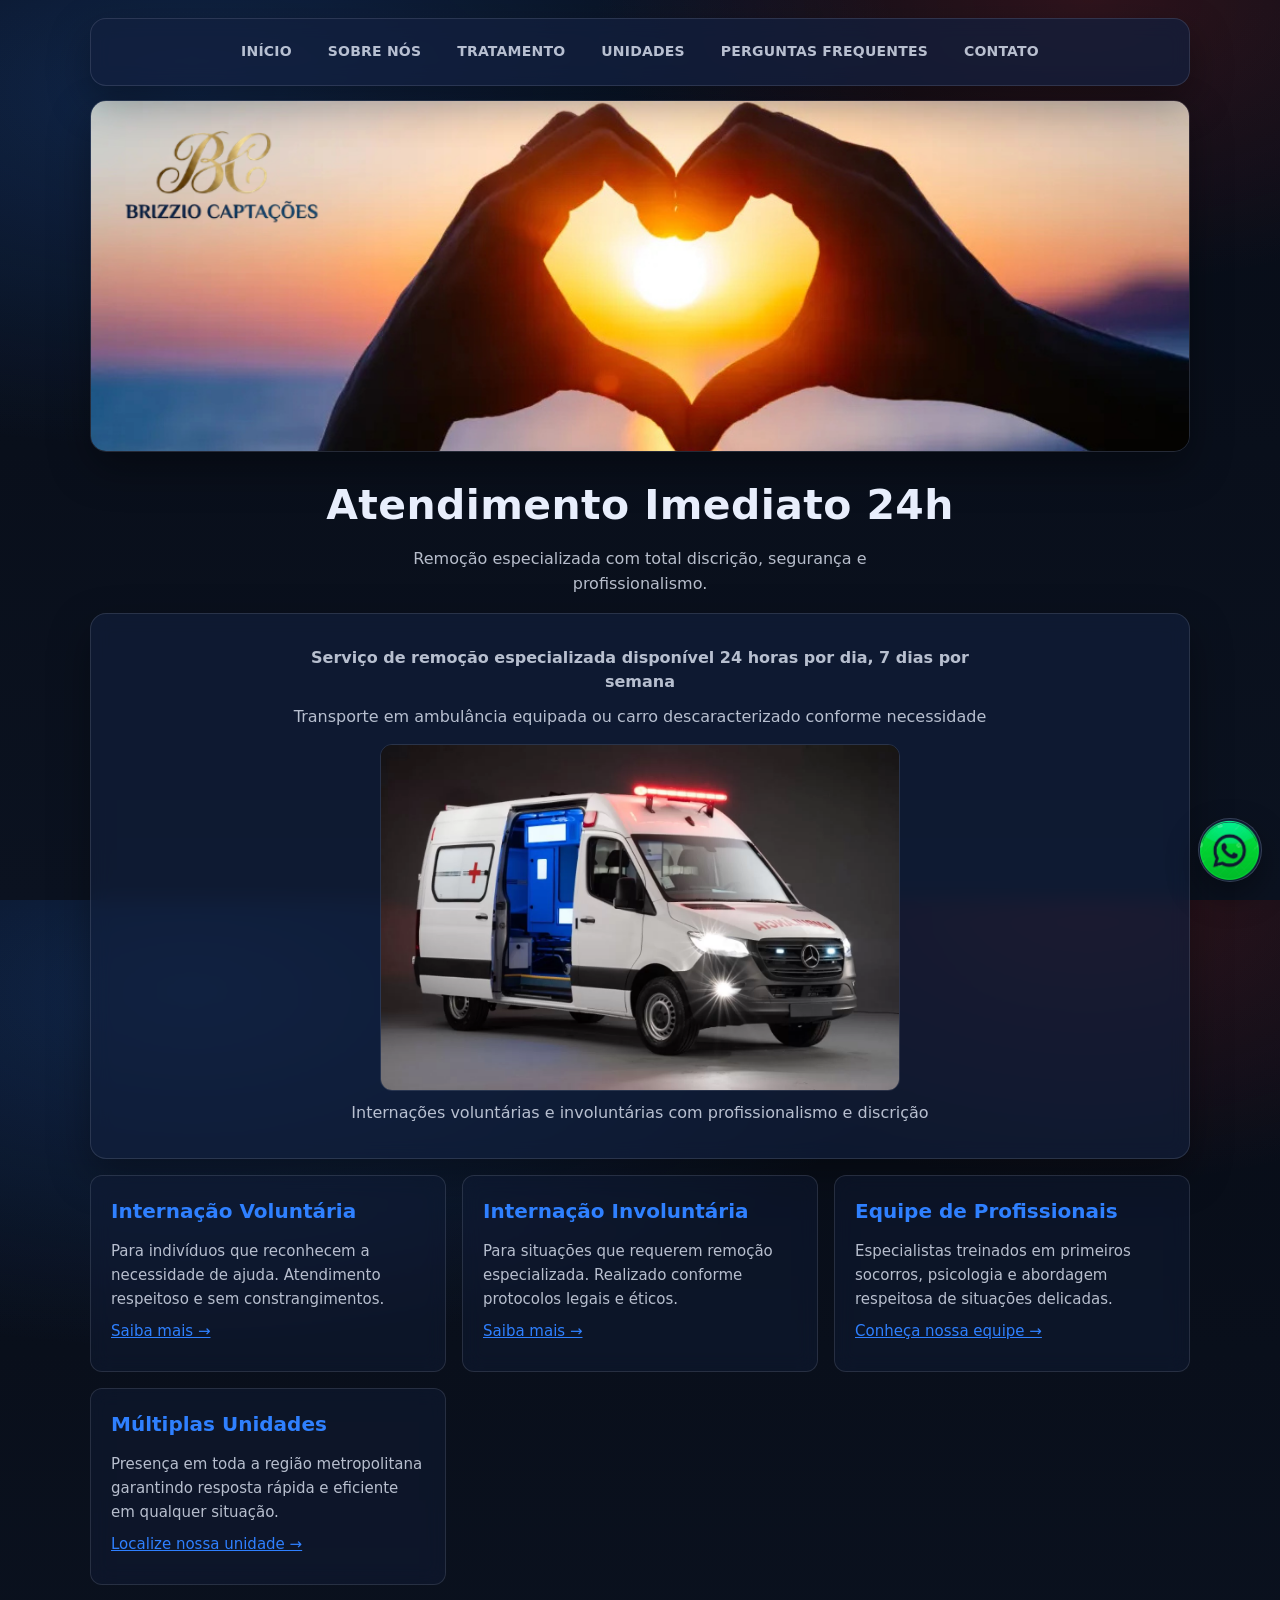
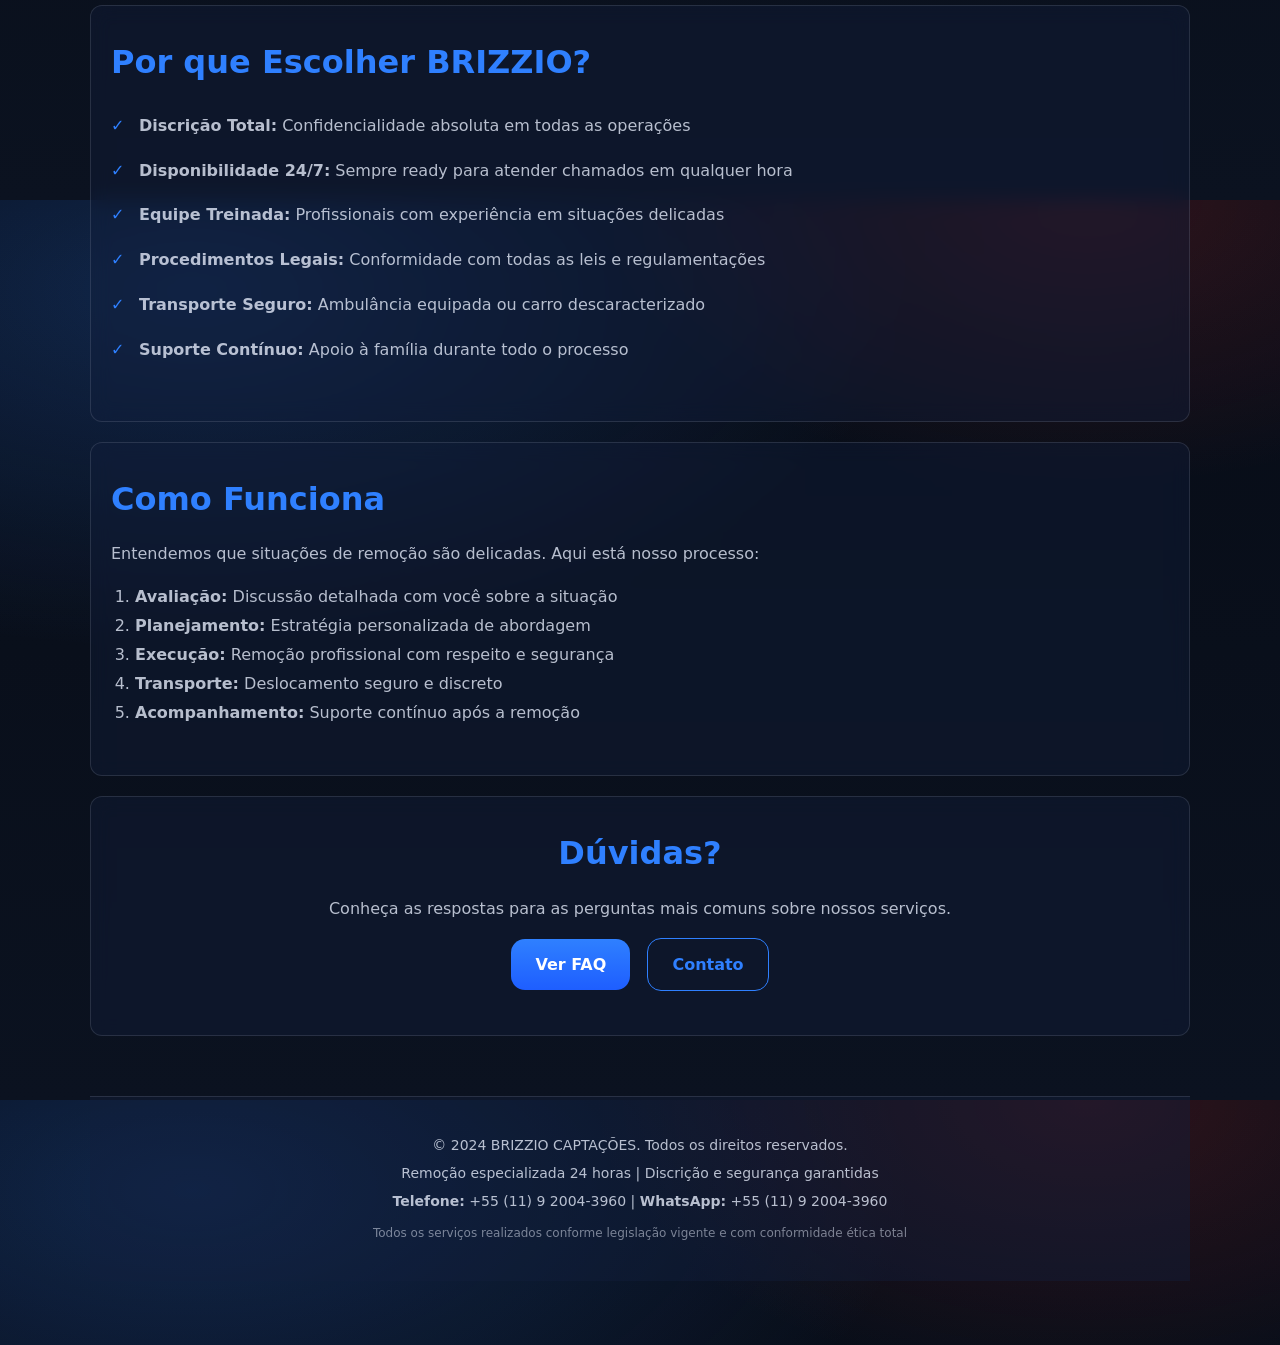
<file: index.html>
<!DOCTYPE html>
<html lang="pt-BR">
<head>
	<meta charset="utf-8" />
	<meta name="viewport" content="width=device-width, initial-scale=1" />
	<meta name="description" content="BRIZZIO CAPTAÇÕES - Serviço de remoção especializada 24 horas com discrição total, segurança e profissionalismo." />
	<meta name="keywords" content="captação, remoção, internação, 24 horas, discrição, segurança, profissionalismo" />
	<title>BRIZZIO CAPTAÇÕES - Remoção Especializada 24h</title>
	<link rel="shortcut icon" type="image/png" href="images/logo-BC.png" />
	<link rel="stylesheet" type="text/css" href="estilo.css" />
</head>

<body>
	<div class="tela">
		<input type="checkbox" id="menu-toggle" class="menu-toggle" />
		<label for="menu-toggle" class="hamburger-btn">
			<span></span>
			<span></span>
			<span></span>
		</label>
		<ul class="menu">
			<li><a href="index.html">INÍCIO</a></li>
			<li><a href="sobre-nos.html">SOBRE NÓS</a></li>
			<li><a href="tratamento.html">TRATAMENTO</a></li>
			<li><a href="unidades.html">UNIDADES</a></li>
			<li><a href="perguntas-frequentes.html">PERGUNTAS FREQUENTES</a></li>
			<li><a href="contato.html">CONTATO</a></li>
		</ul>

		<img class="banner" src="images/banner-BC.png" alt="BRIZZIO CAPTAÇÕES - Remoção especializada 24 horas" />

		<a
			href="http://api.whatsapp.com/send?phone=5511920043960&text=Olá%20BRIZZIO%20CAPTAÇÕES!%20Gostaria%20de%20saber%20mais%20informações%20sobre%20os%20serviços,%20vagas%20e%20unidades.%20Por%20favor."
			aria-label="Falar no WhatsApp"
		>
			<img class="botao-whats" src="images/whatsapp.png" alt="WhatsApp" />
		</a>

		<h1 class="titulo-anuncio">Atendimento Imediato 24h</h1>
		<p class="subtitulo">Remoção especializada com total discrição, segurança e profissionalismo.</p>

		<div class="bloco-principal">
			<p><strong>Serviço de remoção especializada disponível 24 horas por dia, 7 dias por semana</strong></p>
			<p>Transporte em ambulância equipada ou carro descaracterizado conforme necessidade</p>
			<img src="images/kit-ambulancia.webp" alt="Ambulância e equipe de remoção da BRIZZIO" />
			<p>Internações voluntárias e involuntárias com profissionalismo e discrição</p>
		</div>

		<div class="grid cols-2">
			<div class="card">
				<h3>Internação Voluntária</h3>
				<p>Para indivíduos que reconhecem a necessidade de ajuda. Atendimento respeitoso e sem constrangimentos.</p>
				<p><a href="tratamento.html" style="color: var(--primary); text-decoration: underline;">Saiba mais →</a></p>
			</div>
			<div class="card">
				<h3>Internação Involuntária</h3>
				<p>Para situações que requerem remoção especializada. Realizado conforme protocolos legais e éticos.</p>
				<p><a href="tratamento.html" style="color: var(--primary); text-decoration: underline;">Saiba mais →</a></p>
			</div>
			<div class="card">
				<h3>Equipe de Profissionais</h3>
				<p>Especialistas treinados em primeiros socorros, psicologia e abordagem respeitosa de situações delicadas.</p>
				<p><a href="sobre-nos.html" style="color: var(--primary); text-decoration: underline;">Conheça nossa equipe →</a></p>
			</div>
			<div class="card">
				<h3>Múltiplas Unidades</h3>
				<p>Presença em toda a região metropolitana garantindo resposta rápida e eficiente em qualquer situação.</p>
				<p><a href="unidades.html" style="color: var(--primary); text-decoration: underline;">Localize nossa unidade →</a></p>
			</div>
		</div>

		<div class="secao">
			<h2>Por que Escolher BRIZZIO?</h2>
			<ul class="lista-beneficios">
				<li><strong>Discrição Total:</strong> Confidencialidade absoluta em todas as operações</li>
				<li><strong>Disponibilidade 24/7:</strong> Sempre ready para atender chamados em qualquer hora</li>
				<li><strong>Equipe Treinada:</strong> Profissionais com experiência em situações delicadas</li>
				<li><strong>Procedimentos Legais:</strong> Conformidade com todas as leis e regulamentações</li>
				<li><strong>Transporte Seguro:</strong> Ambulância equipada ou carro descaracterizado</li>
				<li><strong>Suporte Contínuo:</strong> Apoio à família durante todo o processo</li>
			</ul>
		</div>

		<div class="secao">
			<h2>Como Funciona</h2>
			<p>Entendemos que situações de remoção são delicadas. Aqui está nosso processo:</p>
			<ol style="color: var(--muted); line-height: 1.8; padding-left: 24px;">
				<li><strong>Avaliação:</strong> Discussão detalhada com você sobre a situação</li>
				<li><strong>Planejamento:</strong> Estratégia personalizada de abordagem</li>
				<li><strong>Execução:</strong> Remoção profissional com respeito e segurança</li>
				<li><strong>Transporte:</strong> Deslocamento seguro e discreto</li>
				<li><strong>Acompanhamento:</strong> Suporte contínuo após a remoção</li>
			</ol>
		</div>

		<div class="secao" style="text-align: center;">
			<h2>Dúvidas?</h2>
			<p>Conheça as respostas para as perguntas mais comuns sobre nossos serviços.</p>
			<p style="margin-top: 16px;">
				<a href="perguntas-frequentes.html" style="display: inline-flex; align-items: center; justify-content: center; gap: 8px; padding: 12px 24px; border-radius: 14px; background: linear-gradient(180deg, #2f80ff, #1e5eff); color: white; font-weight: 700; text-decoration: none; margin-right: 12px;">Ver FAQ</a>
				<a href="contato.html" style="display: inline-flex; align-items: center; justify-content: center; gap: 8px; padding: 12px 24px; border: 1px solid #2f80ff; border-radius: 14px; color: #2f80ff; font-weight: 700; text-decoration: none;">Contato</a>
			</p>
		</div>

		<footer>
			<p>&copy; 2024 BRIZZIO CAPTAÇÕES. Todos os direitos reservados.</p>
			<p>Remoção especializada 24 horas | Discrição e segurança garantidas</p>
			<p><strong>Telefone:</strong> +55 (11) 9 2004-3960 | <strong>WhatsApp:</strong> +55 (11) 9 2004-3960</p>
			<p style="font-size: 12px; color: rgba(232, 238, 252, 0.5); margin-top: 12px;">Todos os serviços realizados conforme legislação vigente e com conformidade ética total</p>
		</footer>
	</div>
	<script src="script.js"></script>
</body>
</html>
</file>
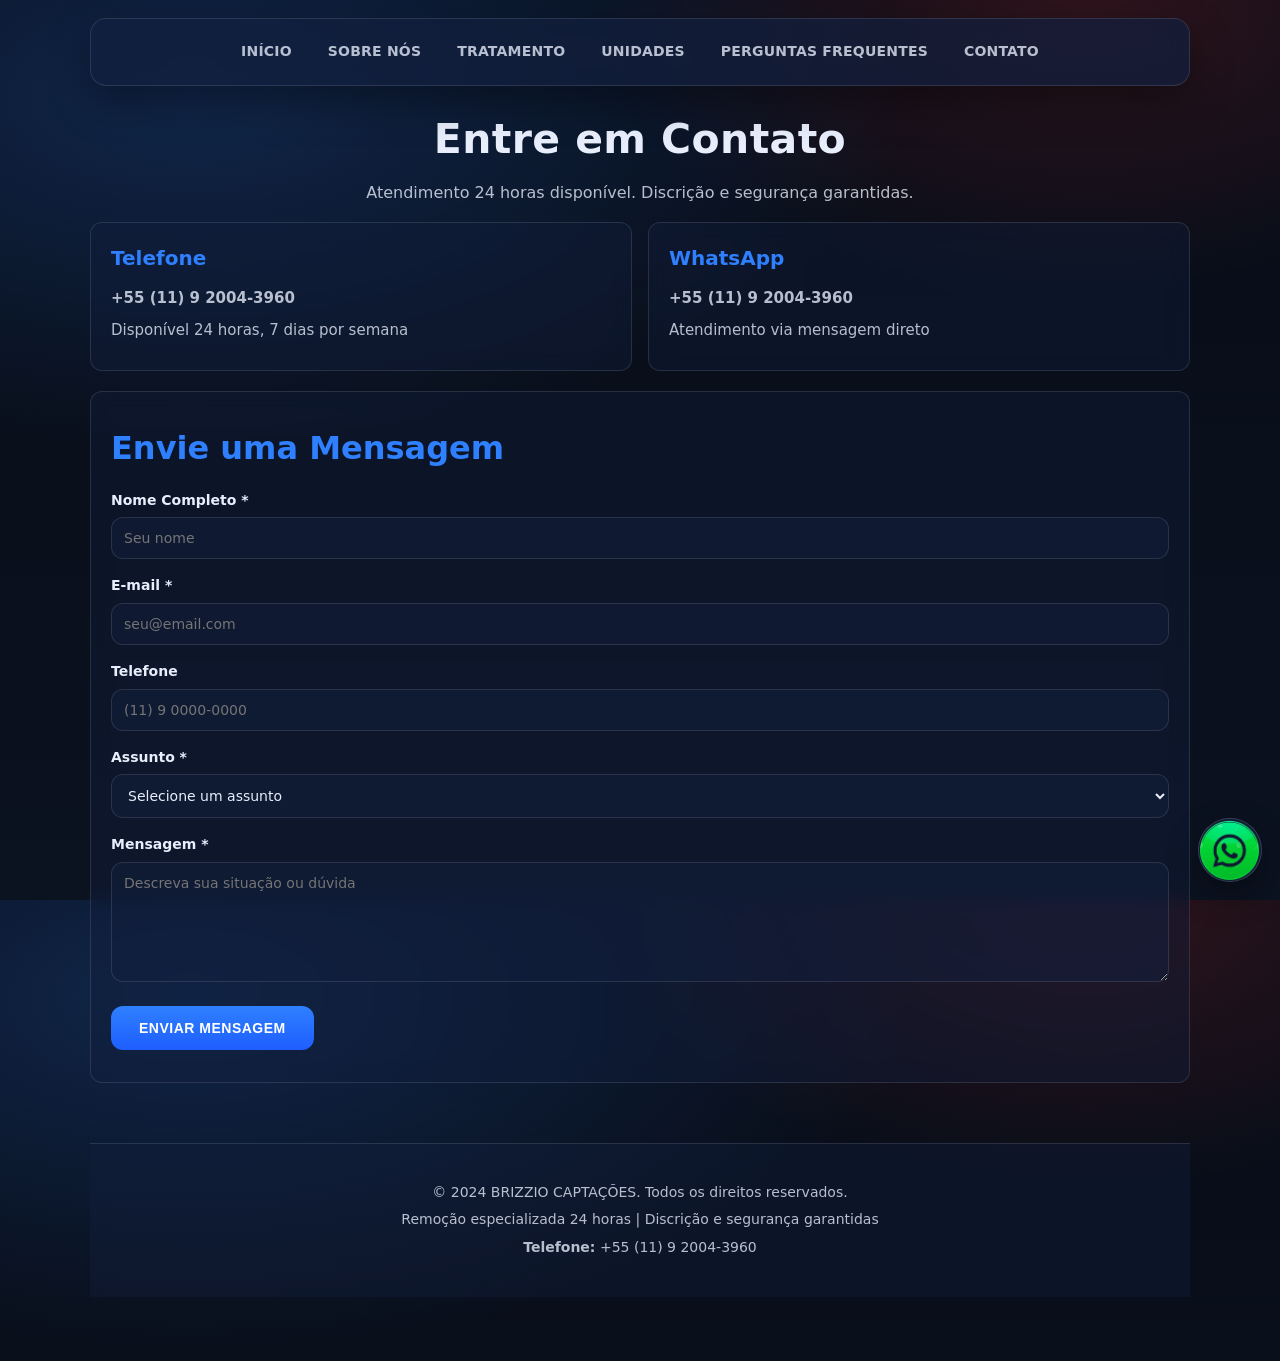
<file: contato.html>
<!DOCTYPE html>
<html lang="pt-BR">
<head>
	<meta charset="utf-8">
	<meta name="viewport" content="width=device-width, initial-scale=1">
	<meta name="description" content="Entre em contato com a BRIZZIO CAPTAÇÕES. Remoção especializada 24 horas com discrição e segurança.">
	<meta name="keywords" content="contato, remoção, captação, discrição, segurança">
	<title>Contato - BRIZZIO CAPTAÇÕES</title>
	<link rel="shortcut icon" type="image/png" href="images/logo-BC.png">	
	<link rel="stylesheet" type="text/css" href="estilo.css">
</head>
<body>
	<div class="tela">
		<input type="checkbox" id="menu-toggle" class="menu-toggle" />
		<label for="menu-toggle" class="hamburger-btn">
			<span></span>
			<span></span>
			<span></span>
		</label>
		<ul class="menu">
			<li><a href="index.html">INÍCIO</a></li>
			<li><a href="sobre-nos.html">SOBRE NÓS</a></li>
			<li><a href="tratamento.html">TRATAMENTO</a></li>
			<li><a href="unidades.html">UNIDADES</a></li>
			<li><a href="perguntas-frequentes.html">PERGUNTAS FREQUENTES</a></li>
			<li><a href="contato.html">CONTATO</a></li>
		</ul>

		<a href="http://api.whatsapp.com/send?phone=5511920043960&text=Olá%20BRIZZIO%20CAPTAÇÕES!%20Gostaria%20de%20saber%20mais%20informações%20sobre%20os%20serviços,%20vagas%20e%20unidades.%20Por%20favor." aria-label="Falar no WhatsApp">
			<img class="botao-whats" src="images/whatsapp.png" alt="WhatsApp">
		</a>

		<h1 class="titulo-anuncio">Entre em Contato</h1>
		<p class="subtitulo">Atendimento 24 horas disponível. Discrição e segurança garantidas.</p>

		<div class="grid cols-2">
			<div class="card">
				<h3>Telefone</h3>
				<p><strong>+55 (11) 9 2004-3960</strong></p>
				<p>Disponível 24 horas, 7 dias por semana</p>
			</div>
			<div class="card">
				<h3>WhatsApp</h3>
				<p><strong>+55 (11) 9 2004-3960</strong></p>
				<p>Atendimento via mensagem direto</p>
			</div>
		</div>

		<div class="secao">
			<h2>Envie uma Mensagem</h2>
			<form method="POST" action="https://formsubmit.co/brizziocaptacoessp@gmail.com">
				<div class="form-group">
					<label for="nome">Nome Completo *</label>
					<input type="text" id="nome" name="nome" required placeholder="Seu nome">
				</div>

				<div class="form-group">
					<label for="email">E-mail *</label>
					<input type="email" id="email" name="email" required placeholder="seu@email.com">
				</div>

				<div class="form-group">
					<label for="telefone">Telefone</label>
					<input type="tel" id="telefone" name="telefone" placeholder="(11) 9 0000-0000">
				</div>

				<div class="form-group">
					<label for="assunto">Assunto *</label>
					<select id="assunto" name="assunto" required>
						<option value="">Selecione um assunto</option>
						<option value="Informações sobre serviços">Informações sobre serviços</option>
						<option value="Internação voluntária">Internação voluntária</option>
						<option value="Internação involuntária">Internação involuntária</option>
						<option value="Parcerias">Parcerias</option>
						<option value="Outro">Outro</option>
					</select>
				</div>

				<div class="form-group">
					<label for="mensagem">Mensagem *</label>
					<textarea id="mensagem" name="mensagem" required placeholder="Descreva sua situação ou dúvida"></textarea>
				</div>

				<button type="submit" class="form-submit">Enviar Mensagem</button>
			</form>
		</div>

		<footer>
			<p>&copy; 2024 BRIZZIO CAPTAÇÕES. Todos os direitos reservados.</p>
			<p>Remoção especializada 24 horas | Discrição e segurança garantidas</p>
			<p><strong>Telefone:</strong> +55 (11) 9 2004-3960</p>
		</footer>
	</div>
	<script src="script.js"></script>
</body>
</html>
</file>
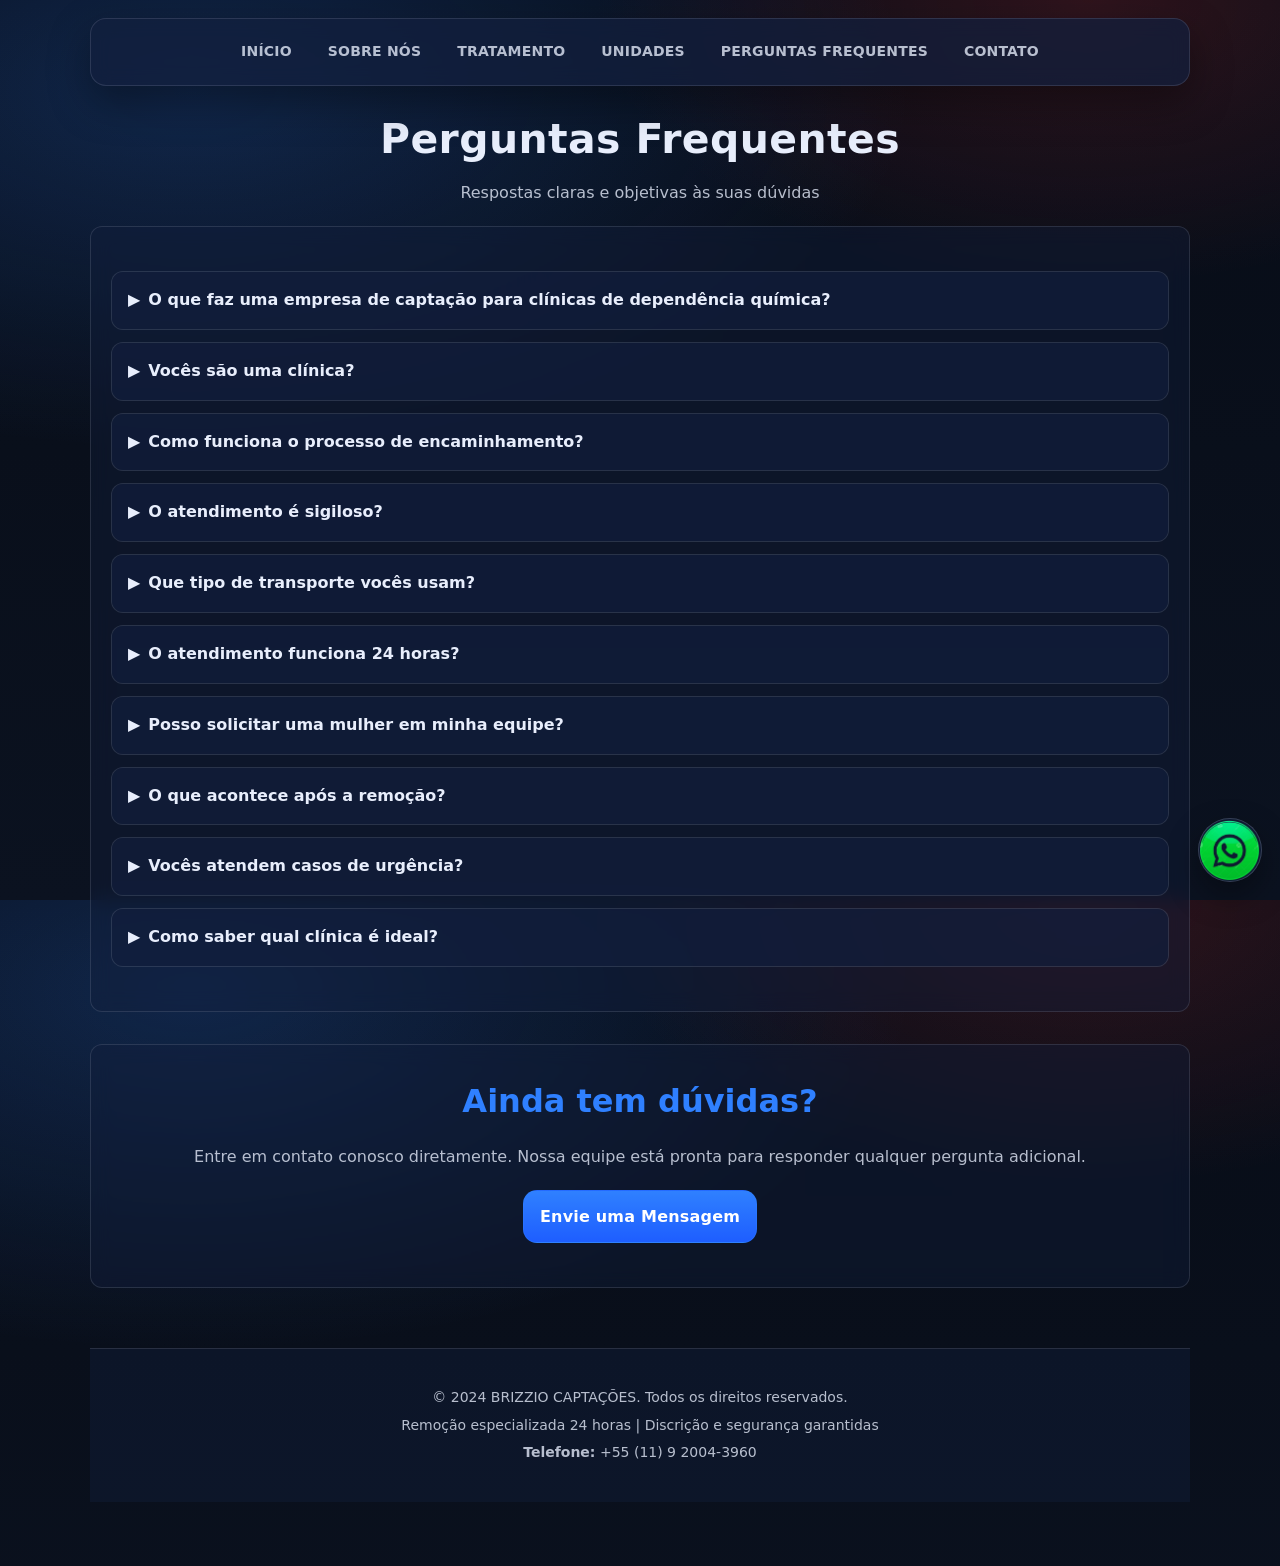
<file: perguntas-frequentes.html>
<!DOCTYPE html>
<html lang="pt-BR">
<head>
	<meta charset="utf-8">
	<meta name="viewport" content="width=device-width, initial-scale=1">
	<meta name="description" content="Perguntas frequentes sobre BRIZZIO CAPTAÇÕES. Tire suas dúvidas sobre nossos serviços de remoção e internação.">
	<meta name="keywords" content="FAQ, perguntas, dúvidas, informações, captação, internação">
	<title>Perguntas Frequentes - BRIZZIO CAPTAÇÕES</title>
	<link rel="shortcut icon" type="image/png" href="images/logo-BC.png">	
	<link rel="stylesheet" type="text/css" href="estilo.css">
</head>
<body>
	<div class="tela">
		<input type="checkbox" id="menu-toggle" class="menu-toggle" />
		<label for="menu-toggle" class="hamburger-btn">
			<span></span>
			<span></span>
			<span></span>
		</label>
		<ul class="menu">
			<li><a href="index.html">INÍCIO</a></li>
			<li><a href="sobre-nos.html">SOBRE NÓS</a></li>
			<li><a href="tratamento.html">TRATAMENTO</a></li>
			<li><a href="unidades.html">UNIDADES</a></li>
			<li><a href="perguntas-frequentes.html">PERGUNTAS FREQUENTES</a></li>
			<li><a href="contato.html">CONTATO</a></li>
		</ul>

		<a href="http://api.whatsapp.com/send?phone=5511920043960&text=Olá%20BRIZZIO%20CAPTAÇÕES!%20Gostaria%20de%20saber%20mais%20informações%20sobre%20os%20serviços,%20vagas%20e%20unidades.%20Por%20favor." aria-label="Falar no WhatsApp">
			<img class="botao-whats" src="images/whatsapp.png" alt="WhatsApp">
		</a>

		<h1 class="titulo-anuncio">Perguntas Frequentes</h1>
		<p class="subtitulo">Respostas claras e objetivas às suas dúvidas</p>

		<div class="secao">
			<details class="faq-item">
				<summary>O que faz uma empresa de captação para clínicas de dependência química?</summary>
				<div class="faq-answer">
					<p>Somos responsáveis por realizar o primeiro atendimento às famílias e pacientes que buscam ajuda para tratamento de dependência 
						química e alcoolismo. Oferecemos orientação, acolhimento e direcionamento para clínicas especializadas, conforme o perfil e a 
						necessidade de cada caso..</p>
				</div>
			</details>

			<details class="faq-item">
				<summary>Vocês são uma clínica?</summary>
				<div class="faq-answer">
					<p>Não. Somos uma empresa especializada em captação e orientação. Trabalhamos em parceria com clínicas credenciadas e 
						devidamente regulamentadas, auxiliando na escolha da melhor opção de tratamento.</p>
				</div>
			</details>

			<details class="faq-item">
				<summary>Como funciona o processo de encaminhamento?</summary>
				<div class="faq-answer">
					<p>Após o primeiro contato, realizamos uma avaliação inicial para entender a situação do paciente. 
						Com base nas informações, indicamos a clínica mais adequada, considerando localização, tipo de tratamento, 
						estrutura e perfil terapêutico.</p>
				</div>
			</details>

			<details class="faq-item">
				<summary>O atendimento é sigiloso?</summary>
				<div class="faq-answer">
					<p>Sim. Todo atendimento é realizado com total sigilo, ética e respeito à privacidade da família e do paciente.</p>
				</div>
			</details>

			<details class="faq-item">
				<summary>Que tipo de transporte vocês usam?</summary>
				<div class="faq-answer">
					<p>Oferecemos duas opções: ambulância equipada com recursos profissionais, ou carro descaracterizado para 
						máxima discrição. A escolha depende da situação e preferência do cliente.</p>
				</div>
			</details>

			<details class="faq-item">
				<summary>O atendimento funciona 24 horas?</summary>
				<div class="faq-answer">
					<p>Nossa equipe planeja cuidadosamente a abordagem inicial. Conversamos com você sobre o contexto, adotamos uma estratégia adequada e os profissionais se apresentam de forma respeitosa. O objetivo é minimizar constrangimentos.</p>
				</div>
			</details>

			<details class="faq-item">
				<summary>Posso solicitar uma mulher em minha equipe?</summary>
				<div class="faq-answer">
					<p>Sim! Entendemos situações de sensibilidade. Podemos incluir profissionais mulheres na equipe conforme solicitado. 
						Recomendamos mencionar isto ao fazer a chamada inicial.</p>
				</div>
			</details>

			<details class="faq-item">
				<summary>O que acontece após a remoção?</summary>
				<div class="faq-answer">
					<p>Após a remoção, acompanhamos o transporte para o local de internação escolhido (clínica, hospital, etc). 
						Fornecemos relatório do procedimento.</p>
				</div>
			</details>

			<details class="faq-item">
				<summary>Vocês atendem casos de urgência?</summary>
				<div class="faq-answer">
					<p>Sim. Em situações críticas, oferecemos suporte imediato para orientação e encaminhamento rápido, 
						priorizando a segurança do paciente.</p>
					</div>
			</details>

			<details class="faq-item">
				<summary>Como saber qual clínica é ideal?</summary>
				<div class="faq-answer">
					<p>Cada caso é único. Avaliamos fatores como tempo de uso, tipo de substância, histórico clínico, 
						necessidade de internação voluntária ou involuntária e condições financeiras da família.</p>
					</div>
			
			<details class="faq-item">
				<summary>A internação pode ser involuntária?</summary>
				<div class="faq-answer">
					<p>Sim, conforme previsto na legislação brasileira, a internação involuntária pode ocorrer quando há risco à vida ou à 
						integridade do paciente ou de terceiros, sempre com respaldo médico e legal.</p>
					</div>
			</details>

			<details class="faq-item">
				<summary>Quais tipos de tratamento as clínicas oferecem?</summary>
				<div class="faq-answer">
					<p>As clínicas parceiras podem oferecer: Internação voluntária e involuntária, Tratamento para dependência química, 
						Tratamento para alcoolismo, Acompanhamento psicológico, Terapias individuais e em grupo, Apoio à família</p>
					</div>
			</details>

			<details class="faq-item">
				<summary>Como entrar em contato?</summary>
				<div class="faq-answer">
					<p>Você pode entrar em contato por telefone, WhatsApp ou pelo formulário disponível no site. 
						Nossa equipe está pronta para acolher você com respeito, empatia e profissionalismo.</p>
					</div>					
			</details>

			<details class="faq-item">
				<summary>Como faço para entrar em contato em caso de emergência?</summary>
				<div class="faq-answer">
					<p>Ligue diretamente para nosso número: <strong>+55 (11) 9 2004-3960</strong>. Disponível 24 horas, 7 dias por semana. 
						Responderemos ao seu chamado o mais rapidamente possível.</p>
				</div>
			</details>

			<details class="faq-item">
				<summary>Quais são as qualificações da equipe?</summary>
				<div class="faq-answer">
					<p>Nossa equipe é composta por profissionais experientes, treinados em primeiros socorros, técnicas de abordagem, 
					psicologia básica, segurança pessoal e protocolos de saúde. Todos passam por seleção rigorosa e treinamento contínuo.</p>
				</div>
			</details>
		</div>

		<div class="secao" style="margin-top: 32px; text-align: center;">
			<h2>Ainda tem dúvidas?</h2>
			<p>Entre em contato conosco diretamente. Nossa equipe está pronta para responder qualquer pergunta adicional.</p>
			<p style="margin-top: 20px;">
				<a href="contato.html" class="botao">Envie uma Mensagem</a>
			</p>
		</div>

		<footer>
			<p>&copy; 2024 BRIZZIO CAPTAÇÕES. Todos os direitos reservados.</p>
			<p>Remoção especializada 24 horas | Discrição e segurança garantidas</p>
			<p><strong>Telefone:</strong> +55 (11) 9 2004-3960</p>
		</footer>
	</div>
	<script src="script.js"></script>
</body>
</html>
</file>
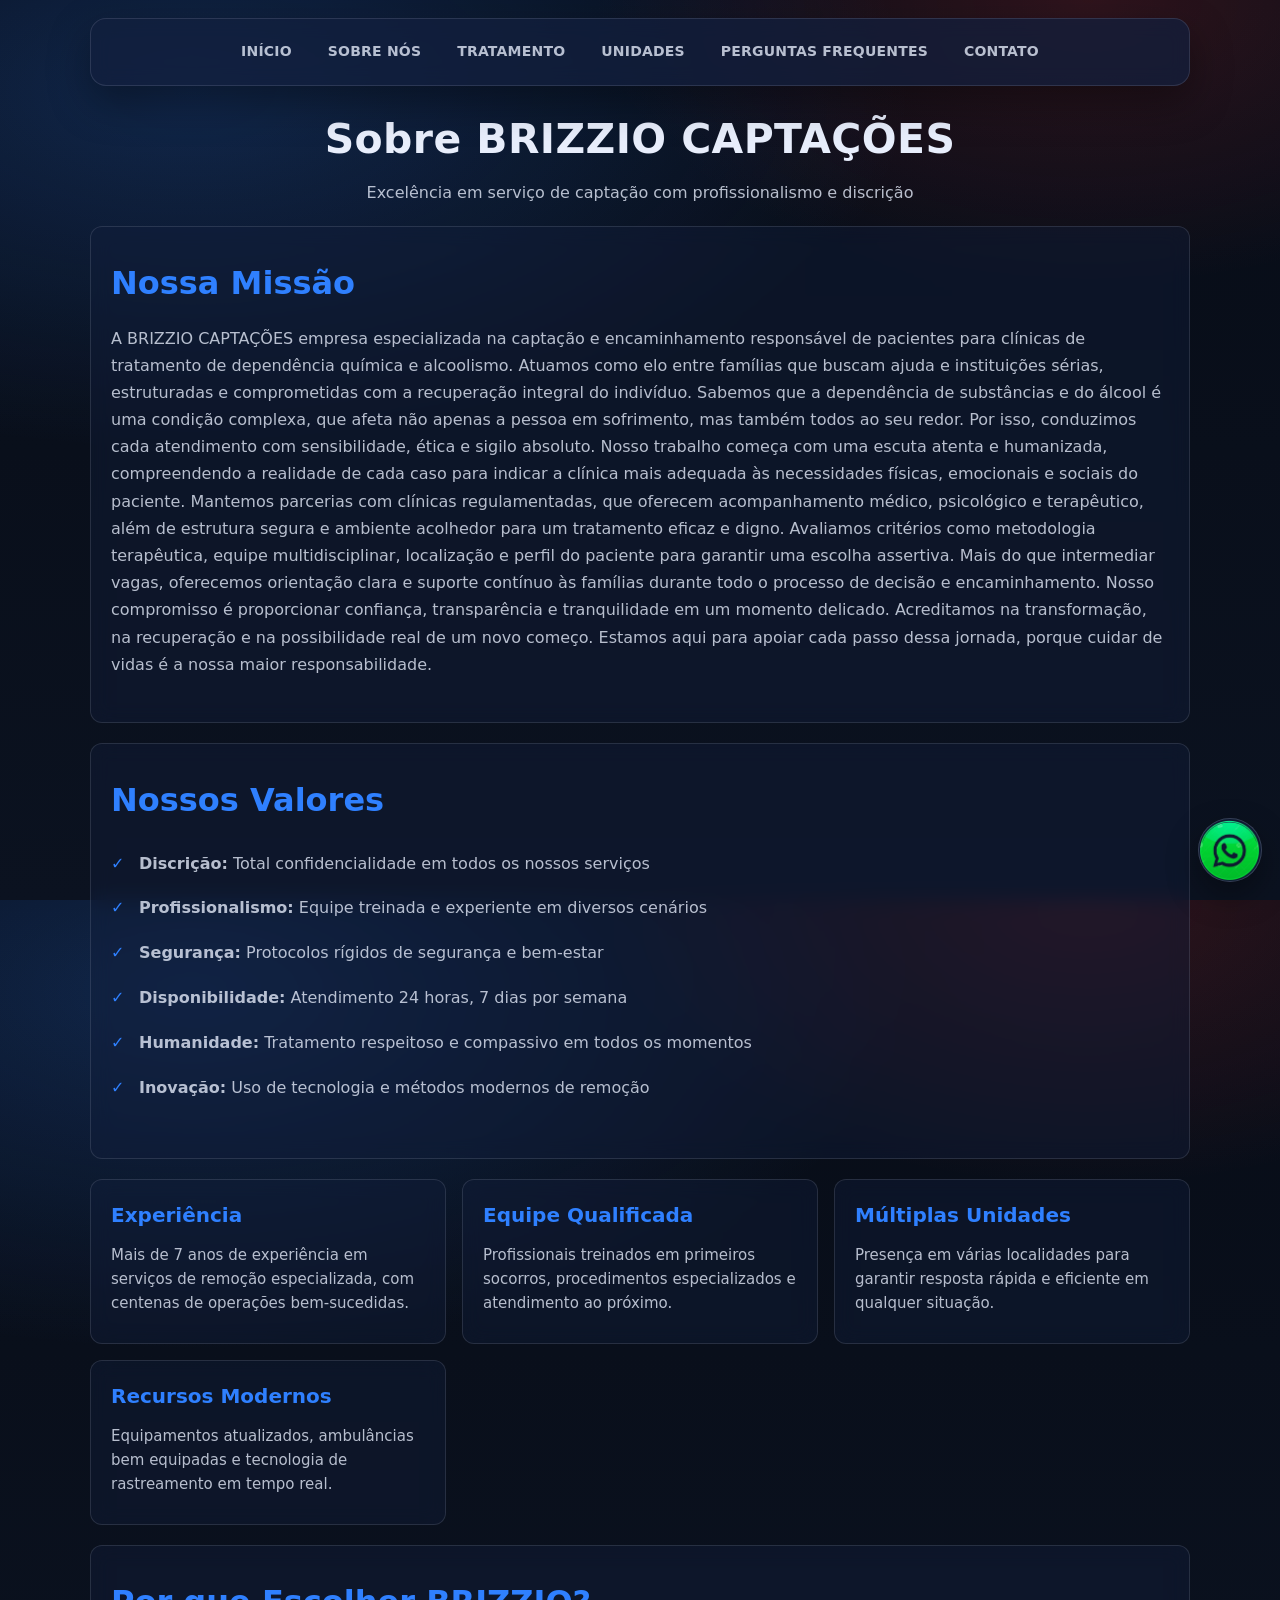
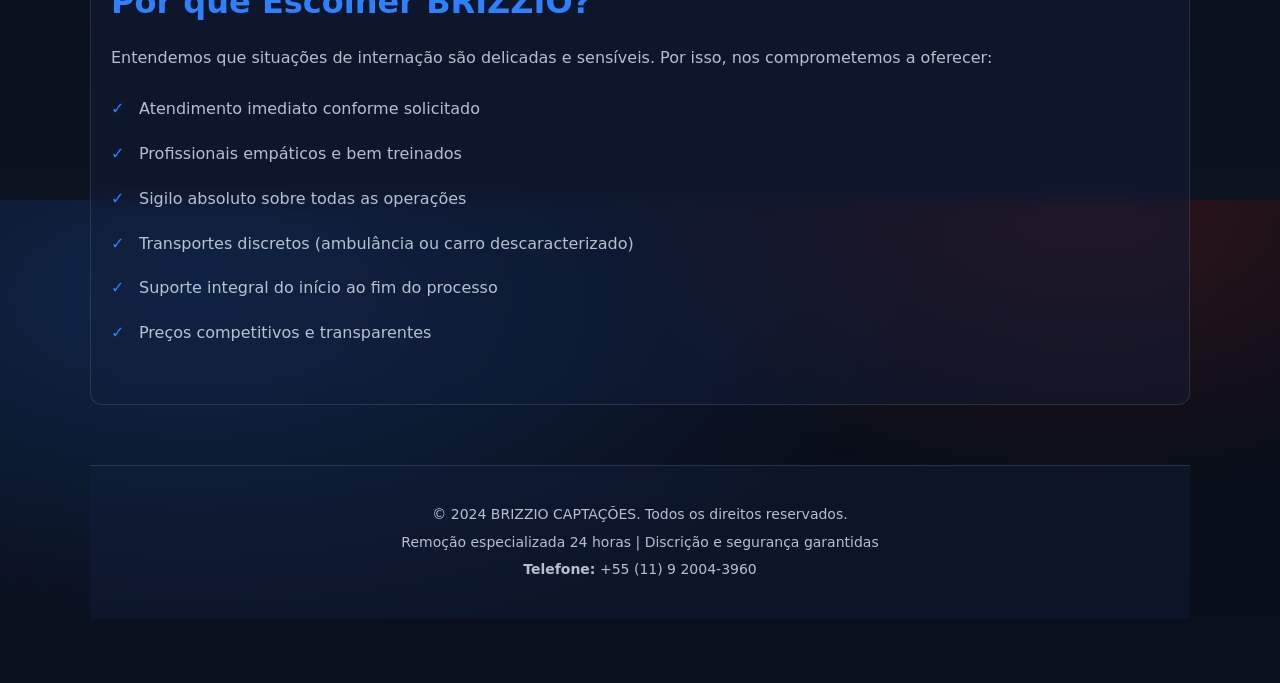
<file: sobre-nos.html>
<!DOCTYPE html>
<html lang="pt-BR">
<head>
	<meta charset="utf-8">
	<meta name="viewport" content="width=device-width, initial-scale=1">
	<meta name="description" content="Conheça a BRIZZIO CAPTAÇÕES. Especialista em remoção humana com discrição, segurança e profissionalismo desde 2010.">
	<meta name="keywords" content="sobre, BRIZZIO, captações, profissionalismo, discrição, experiência">
	<title>Sobre Nós - BRIZZIO CAPTAÇÕES</title>
	<link rel="shortcut icon" type="image/png" href="images/logo-BC.png">  
	<link rel="stylesheet" type="text/css" href="estilo.css">
</head>
<body>
	<div class="tela">
		<input type="checkbox" id="menu-toggle" class="menu-toggle" />
		<label for="menu-toggle" class="hamburger-btn">
			<span></span>
			<span></span>
			<span></span>
		</label>
		<ul class="menu">
			<li><a href="index.html">INÍCIO</a></li>
			<li><a href="sobre-nos.html">SOBRE NÓS</a></li>
			<li><a href="tratamento.html">TRATAMENTO</a></li>
			<li><a href="unidades.html">UNIDADES</a></li>
			<li><a href="perguntas-frequentes.html">PERGUNTAS FREQUENTES</a></li>
			<li><a href="contato.html">CONTATO</a></li>
		</ul>

		<a href="http://api.whatsapp.com/send?phone=5511920043960&text=Olá%20BRIZZIO%20CAPTAÇÕES!%20Gostaria%20de%20saber%20mais%20informações%20sobre%20os%20serviços,%20vagas%20e%20unidades.%20Por%20favor." aria-label="Falar no WhatsApp">
			<img class="botao-whats" src="images/whatsapp.png" alt="WhatsApp">
		</a>

		<h1 class="titulo-anuncio">Sobre BRIZZIO CAPTAÇÕES</h1>
		<p class="subtitulo">Excelência em serviço de captação com profissionalismo e discrição</p>

		<div class="secao">
			<h2>Nossa Missão</h2>
			<p>A BRIZZIO CAPTAÇÕES empresa especializada na captação e encaminhamento responsável de pacientes para clínicas de
                 tratamento de dependência química e alcoolismo. Atuamos como elo entre famílias que buscam ajuda e instituições sérias, 
                 estruturadas e comprometidas com a recuperação integral do indivíduo.
                 Sabemos que a dependência de substâncias e do álcool é uma condição complexa, que afeta não apenas a pessoa em sofrimento, 
                 mas também todos ao seu redor. Por isso, conduzimos cada atendimento com sensibilidade, ética e sigilo absoluto.
                 Nosso trabalho começa com uma escuta atenta e humanizada, compreendendo a realidade de cada caso para indicar a 
                 clínica mais adequada às necessidades físicas, emocionais e sociais do paciente.
                 Mantemos parcerias com clínicas regulamentadas, que oferecem acompanhamento médico, psicológico e terapêutico,
                 além de estrutura segura e ambiente acolhedor para um tratamento eficaz e digno. Avaliamos critérios como metodologia
                 terapêutica, equipe multidisciplinar, localização e perfil do paciente para garantir uma escolha assertiva.
                 Mais do que intermediar vagas, oferecemos orientação clara e suporte contínuo às famílias durante todo o processo de 
                 decisão e encaminhamento. Nosso compromisso é proporcionar confiança, transparência e tranquilidade em um momento delicado.
                 Acreditamos na transformação, na recuperação e na possibilidade real de um novo começo. 
                 Estamos aqui para apoiar cada passo dessa jornada, porque cuidar de vidas é a nossa maior responsabilidade.</p>
		</div>

		<div class="secao">
			<h2>Nossos Valores</h2>
			<ul class="lista-beneficios">
				<li><strong>Discrição:</strong> Total confidencialidade em todos os nossos serviços</li>
				<li><strong>Profissionalismo:</strong> Equipe treinada e experiente em diversos cenários</li>
				<li><strong>Segurança:</strong> Protocolos rígidos de segurança e bem-estar</li>
				<li><strong>Disponibilidade:</strong> Atendimento 24 horas, 7 dias por semana</li>
				<li><strong>Humanidade:</strong> Tratamento respeitoso e compassivo em todos os momentos</li>
				<li><strong>Inovação:</strong> Uso de tecnologia e métodos modernos de remoção</li>
			</ul>
		</div>

		<div class="grid cols-2">
			<div class="card">
				<h3>Experiência</h3>
				<p>Mais de 7 anos de experiência em serviços de remoção especializada, com centenas de operações bem-sucedidas.</p>
			</div>
			<div class="card">
				<h3>Equipe Qualificada</h3>
				<p>Profissionais treinados em primeiros socorros, procedimentos especializados e atendimento ao próximo.</p>
			</div>
			<div class="card">
				<h3>Múltiplas Unidades</h3>
				<p>Presença em várias localidades para garantir resposta rápida e eficiente em qualquer situação.</p>
			</div>
			<div class="card">
				<h3>Recursos Modernos</h3>
				<p>Equipamentos atualizados, ambulâncias bem equipadas e tecnologia de rastreamento em tempo real.</p>
			</div>
		</div>

		<div class="secao">
			<h2>Por que Escolher BRIZZIO?</h2>
			<p>Entendemos que situações de internação são delicadas e sensíveis. Por isso, nos comprometemos a oferecer:</p>
			<ul class="lista-beneficios">
				<li>Atendimento imediato conforme solicitado</li>
				<li>Profissionais empáticos e bem treinados</li>
				<li>Sigilo absoluto sobre todas as operações</li>
				<li>Transportes discretos (ambulância ou carro descaracterizado)</li>
				<li>Suporte integral do início ao fim do processo</li>
				<li>Preços competitivos e transparentes</li>
			</ul>
		</div>

		<footer>
			<p>&copy; 2024 BRIZZIO CAPTAÇÕES. Todos os direitos reservados.</p>
			<p>Remoção especializada 24 horas | Discrição e segurança garantidas</p>
			<p><strong>Telefone:</strong> +55 (11) 9 2004-3960</p>
		</footer>
	</div>
	<script src="script.js"></script>
</body>
</html>
</file>
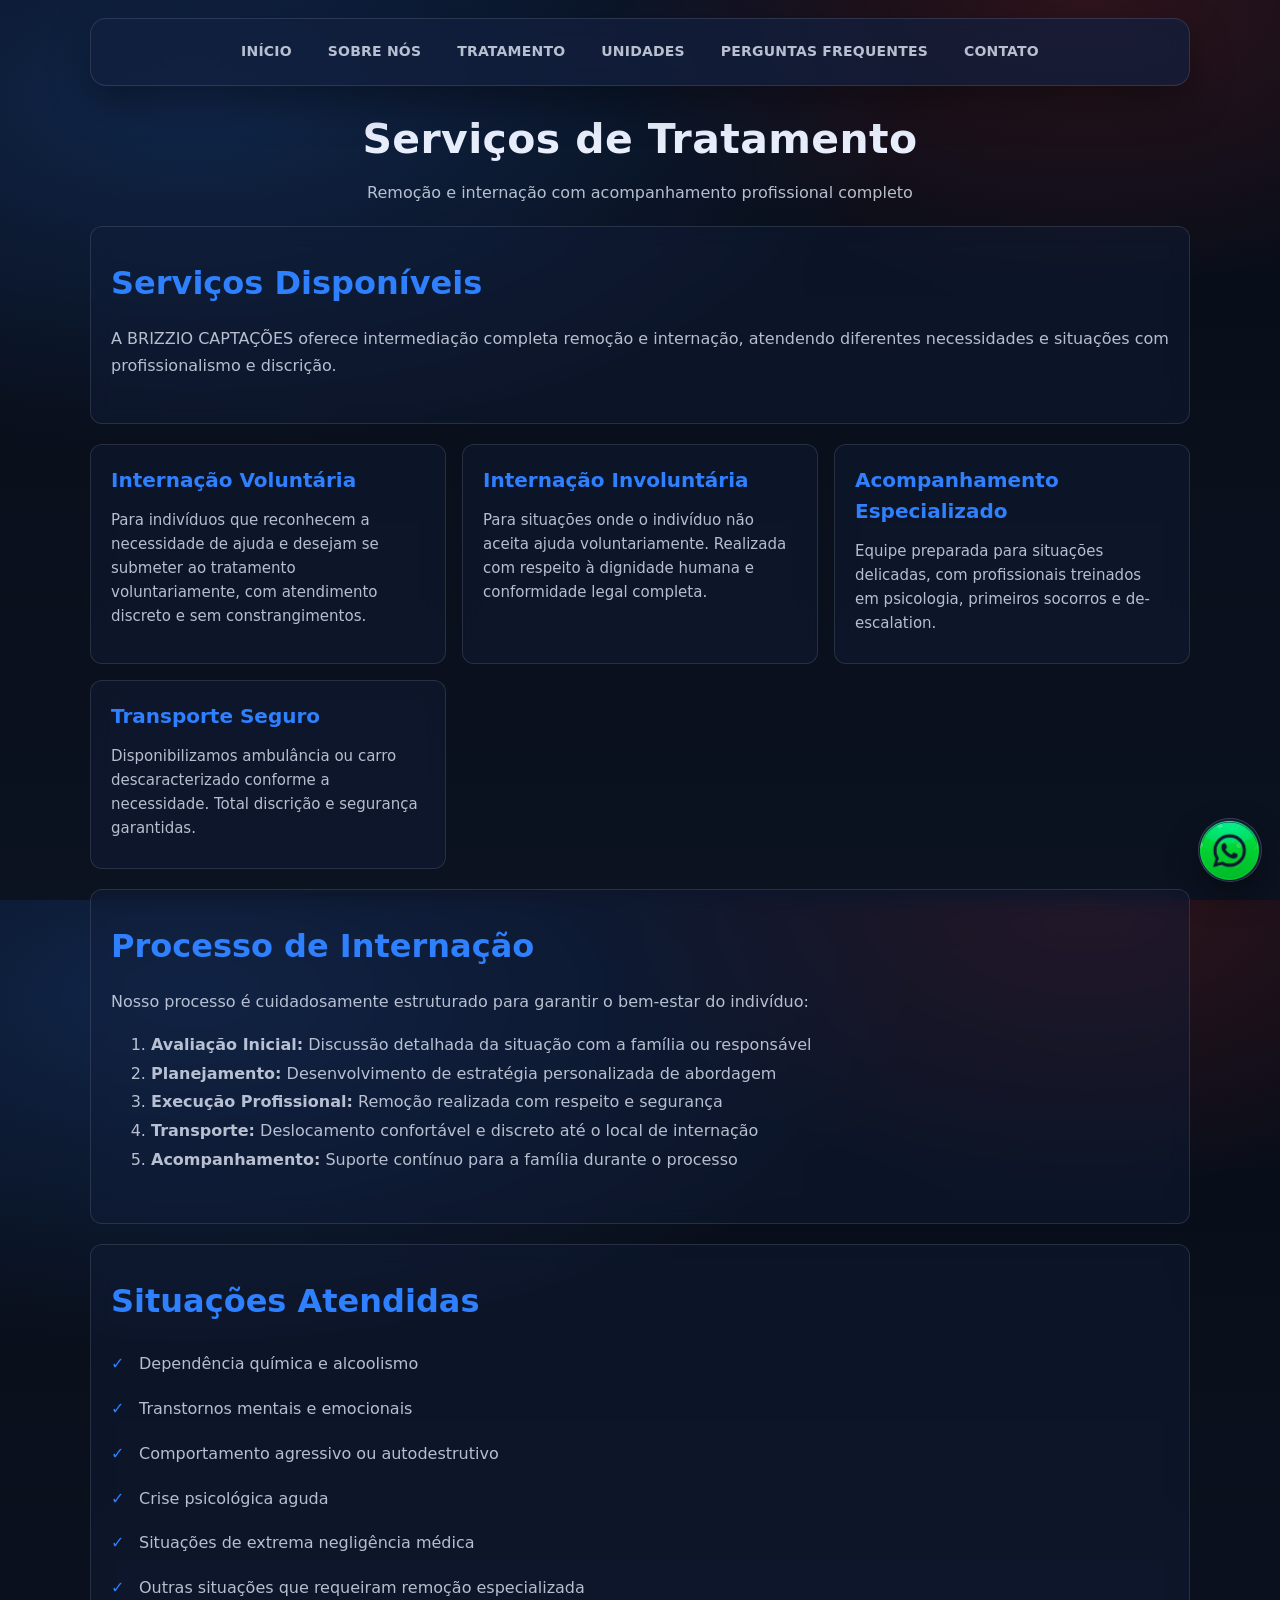
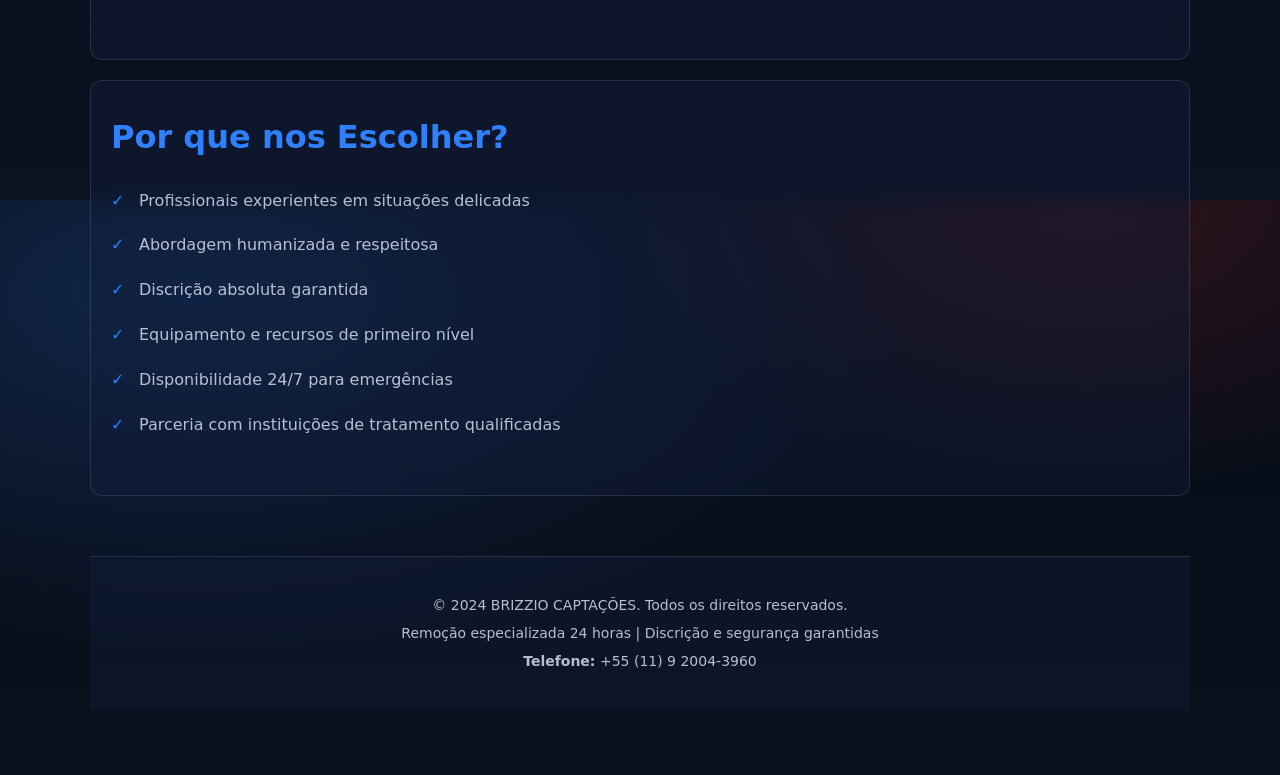
<file: tratamento.html>
<!DOCTYPE html>
<html lang="pt-BR">
<head>
	<meta charset="utf-8">
	<meta name="viewport" content="width=device-width, initial-scale=1">
	<meta name="description" content="Conheça os serviços de tratamento da BRIZZIO CAPTAÇÕES. Internações voluntárias e involuntárias com profissionalismo.">
	<meta name="keywords" content="tratamento, internação, captação, saúde mental, reabilitação">
	<title>Tratamento - BRIZZIO CAPTAÇÕES</title>
	<link rel="shortcut icon" type="image/png" href="images/logo-BC.png">	
	<link rel="stylesheet" type="text/css" href="estilo.css">
</head>
<body>
	<div class="tela">
		<input type="checkbox" id="menu-toggle" class="menu-toggle" />
		<label for="menu-toggle" class="hamburger-btn">
			<span></span>
			<span></span>
			<span></span>
		</label>
		<ul class="menu">
			<li><a href="index.html">INÍCIO</a></li>
			<li><a href="sobre-nos.html">SOBRE NÓS</a></li>
			<li><a href="tratamento.html">TRATAMENTO</a></li>
			<li><a href="unidades.html">UNIDADES</a></li>
			<li><a href="perguntas-frequentes.html">PERGUNTAS FREQUENTES</a></li>
			<li><a href="contato.html">CONTATO</a></li>
		</ul>

		<a href="http://api.whatsapp.com/send?phone=5511920043960&text=Olá%20BRIZZIO%20CAPTAÇÕES!%20Gostaria%20de%20saber%20mais%20informações%20sobre%20os%20serviços,%20vagas%20e%20unidades.%20Por%20favor." aria-label="Falar no WhatsApp">
			<img class="botao-whats" src="images/whatsapp.png" alt="WhatsApp">
		</a>

		<h1 class="titulo-anuncio">Serviços de Tratamento</h1>
		<p class="subtitulo">Remoção e internação com acompanhamento profissional completo</p>

		<div class="secao">
			<h2>Serviços Disponíveis</h2>
			<p>A BRIZZIO CAPTAÇÕES oferece intermediação completa  remoção e internação, atendendo diferentes necessidades e situações com profissionalismo e discrição.</p>
		</div>

		<div class="grid cols-2">
			<div class="card">
				<h3>Internação Voluntária</h3>
				<p>Para indivíduos que reconhecem a necessidade de ajuda e desejam se submeter ao tratamento voluntariamente, com atendimento discreto e sem constrangimentos.</p>
			</div>
			<div class="card">
				<h3>Internação Involuntária</h3>
				<p>Para situações onde o indivíduo não aceita ajuda voluntariamente. Realizada com respeito à dignidade humana e conformidade legal completa.</p>
			</div>
			<div class="card">
				<h3>Acompanhamento Especializado</h3>
				<p>Equipe preparada para situações delicadas, com profissionais treinados em psicologia, primeiros socorros e de-escalation.</p>
			</div>
			<div class="card">
				<h3>Transporte Seguro</h3>
				<p>Disponibilizamos ambulância ou carro descaracterizado conforme a necessidade. Total discrição e segurança garantidas.</p>
			</div>
		</div>

		<div class="secao">
			<h2>Processo de Internação</h2>
			<p>Nosso processo é cuidadosamente estruturado para garantir o bem-estar do indivíduo:</p>
			<ol style="color: var(--muted); line-height: 1.8;">
				<li><strong>Avaliação Inicial:</strong> Discussão detalhada da situação com a família ou responsável</li>
				<li><strong>Planejamento:</strong> Desenvolvimento de estratégia personalizada de abordagem</li>
				<li><strong>Execução Profissional:</strong> Remoção realizada com respeito e segurança</li>
				<li><strong>Transporte:</strong> Deslocamento confortável e discreto até o local de internação</li>
				<li><strong>Acompanhamento:</strong> Suporte contínuo para a família durante o processo</li>
			</ol>
		</div>

		<div class="secao">
			<h2>Situações Atendidas</h2>
			<ul class="lista-beneficios">
				<li>Dependência química e alcoolismo</li>
				<li>Transtornos mentais e emocionais</li>
				<li>Comportamento agressivo ou autodestrutivo</li>
				<li>Crise psicológica aguda</li>
				<li>Situações de extrema negligência médica</li>
				<li>Outras situações que requeiram remoção especializada</li>
			</ul>
		</div>

		<div class="secao">
			<h2>Por que nos Escolher?</h2>
			<ul class="lista-beneficios">
				<li>Profissionais experientes em situações delicadas</li>
				<li>Abordagem humanizada e respeitosa</li>
				<li>Discrição absoluta garantida</li>
				<li>Equipamento e recursos de primeiro nível</li>
				<li>Disponibilidade 24/7 para emergências</li>
				<li>Parceria com instituições de tratamento qualificadas</li>
			</ul>
		</div>

		<footer>
			<p>&copy; 2024 BRIZZIO CAPTAÇÕES. Todos os direitos reservados.</p>
			<p>Remoção especializada 24 horas | Discrição e segurança garantidas</p>
			<p><strong>Telefone:</strong> +55 (11) 9 2004-3960</p>
		</footer>
	</div>
	<script src="script.js"></script>
</body>
</html>
</file>
<file: estilo.css>
/* =========================
   BRIZZIO CAPTAÇÕES - UI Base
   ========================= */

/* Reset / base */
*,
*::before,
*::after {
	box-sizing: border-box;
}

:root {
	--bg: #0b1220;
	--surface: #0f1a33;
	--surface-2: #121f3d;
	--text: #e8eefc;
	--muted: rgba(232, 238, 252, 0.78);
	--border: rgba(232, 238, 252, 0.12);

	--primary: #2f80ff;
	--primary-2: #1e5eff;

	--danger: #ff3b3b;
	--shadow: 0 16px 40px rgba(0, 0, 0, 0.35);

	--radius: 16px;
	--radius-sm: 12px;

	--container: 1100px;
}

html,
body {
	height: 100%;
}

body {
	margin: 0;
	color: var(--text);
	font-family: system-ui, -apple-system, "Segoe UI", Roboto, Arial, sans-serif;
	line-height: 1.55;
	background: radial-gradient(1200px 600px at 15% 10%, rgba(47, 128, 255, 0.22), transparent 60%),
		radial-gradient(900px 520px at 85% 0%, rgba(255, 59, 59, 0.16), transparent 55%),
		linear-gradient(180deg, #070c16, var(--bg));
}

/* Links */
a {
	color: inherit;
	text-decoration: none;
}

a:focus-visible,
button:focus-visible {
	outline: 3px solid rgba(47, 128, 255, 0.7);
	outline-offset: 3px;
	border-radius: 10px;
}

/* Layout helpers */
.tela {
	width: min(var(--container), calc(100% - 40px));
	margin: 0 auto;
	padding: 18px 0 64px;
}

@media (max-width: 640px) {
	.tela {
		width: calc(100% - 24px);
		padding: 12px 0 72px;
	}
}

/* =========================
   Menu / Navbar
   ========================= */
.menu {
	position: sticky;
	top: 0;
	z-index: 20;

	display: flex;
	flex-wrap: wrap;
	gap: 8px;
	align-items: center;
	justify-content: center;

	margin: 0;
	padding: 12px;

	list-style: none;

	background: rgba(18, 31, 61, 0.72);
	backdrop-filter: blur(10px);
	border: 1px solid var(--border);
	border-radius: var(--radius);
	box-shadow: var(--shadow);
}

.menu li {
	margin: 0;
}

.menu a {
	display: inline-flex;
	align-items: center;
	justify-content: center;

	padding: 10px 14px;
	border-radius: 12px;

	color: var(--muted);
	font-weight: 650;
	letter-spacing: 0.2px;
	font-size: 14px;
	text-transform: uppercase;

	transition: background 0.2s ease, color 0.2s ease, transform 0.12s ease;
}

.menu a:hover {
	background: rgba(232, 238, 252, 0.08);
	color: var(--text);
	transform: translateY(-1px);
}

.menu a:active {
	transform: translateY(0);
}

/* =========================
   Hero / Banner
   ========================= */
.banner {
	width: 100%;
	height: auto;
	display: block;
	margin: 14px 0 0;

	border-radius: var(--radius);
	border: 1px solid var(--border);
	box-shadow: var(--shadow);

	overflow: hidden;
}

/* =========================
   WhatsApp floating button
   ========================= */
.botao-whats {
	position: fixed;
	right: 18px;
	bottom: 18px;
	z-index: 50;

	width: 64px;
	height: 64px;

	border-radius: 999px;
	border: 1px solid rgba(232, 238, 252, 0.18);
	background: rgba(18, 31, 61, 0.65);
	backdrop-filter: blur(10px);

	box-shadow: 0 14px 32px rgba(0, 0, 0, 0.35);
	padding: 0;
}

.botao-whats:hover {
	transform: translateY(-2px);
	transition: transform 0.15s ease;
}

@media (max-width: 640px) {
	.botao-whats {
		right: 14px;
		bottom: 14px;
		width: 60px;
		height: 60px;
	}
}

/* =========================
   Typography / Sections
   ========================= */
.titulo-anuncio {
	margin: 22px 0 10px;
	text-align: center;
	font-size: clamp(26px, 3.2vw, 44px);
	font-weight: 800;
	letter-spacing: 0.4px;
	color: var(--text);
}

.subtitulo {
	margin: 0 auto 10px;
	text-align: center;
	color: var(--muted);
	max-width: 58ch;
}

/* =========================
   Content block
   ========================= */
.bloco-principal {
	margin-top: 16px;
	padding: 22px;

	text-align: center;
	font-size: 16px;

	background: rgba(18, 31, 61, 0.65);
	backdrop-filter: blur(10px);

	border: 1px solid var(--border);
	border-radius: var(--radius);
	box-shadow: var(--shadow);
}

.bloco-principal p {
	margin: 10px auto;
	max-width: 70ch;
	color: var(--muted);
	font-size: 16px;
}

.bloco-principal img {
	width: min(520px, 100%);
	height: auto;
	display: block;
	margin: 14px auto 10px;

	border-radius: var(--radius-sm);
	border: 1px solid var(--border);
}

/* Buttons (utility) */
.botao {
	display: inline-flex;
	align-items: center;
	justify-content: center;
	gap: 10px;

	padding: 12px 16px;
	border-radius: 14px;
	border: 1px solid rgba(47, 128, 255, 0.35);

	background: linear-gradient(180deg, var(--primary), var(--primary-2));
	color: white;

	font-weight: 750;
	letter-spacing: 0.2px;
	text-decoration: none;
	cursor: pointer;
	transition: all 0.2s ease;
}

.botao:hover {
	filter: brightness(1.08);
	transform: translateY(-2px);
}

.botao:active {
	transform: translateY(0);
}

/* Inline buttons for forms */
.botao-outline {
	display: inline-flex;
	align-items: center;
	justify-content: center;
	gap: 8px;

	padding: 12px 24px;
	border-radius: 14px;
	border: 1px solid var(--primary);

	background: transparent;
	color: var(--primary);

	font-weight: 700;
	font-size: 14px;
	text-decoration: none;
	cursor: pointer;
	transition: all 0.2s ease;
	text-transform: uppercase;
	letter-spacing: 0.5px;
}

.botao-outline:hover {
	border-color: var(--primary-2);
	color: var(--primary-2);
	background: rgba(47, 128, 255, 0.1);
}

.botao-outline:active {
	transform: translateY(1px);
}

/* Small improvements for images/spacing in other pages */
img {
	max-width: 100%;
}

/* =========================
   Grid Layout (para cards)
   ========================= */
.grid {
	display: grid;
	gap: 16px;
	margin-top: 16px;
}

.grid.cols-2 {
	grid-template-columns: repeat(auto-fit, minmax(300px, 1fr));
}

@media (max-width: 640px) {
	.grid.cols-2 {
		grid-template-columns: 1fr;
	}
}

/* =========================
   Cards
   ========================= */
.card {
	padding: 20px;
	border: 1px solid var(--border);
	border-radius: var(--radius-sm);
	background: rgba(18, 31, 61, 0.4);
	backdrop-filter: blur(10px);
	transition: all 0.3s ease;
}

.card:hover {
	background: rgba(18, 31, 61, 0.65);
	border-color: var(--primary);
	box-shadow: 0 8px 24px rgba(47, 128, 255, 0.15);
	transform: translateY(-2px);
}

.card h3 {
	margin-top: 0;
	margin-bottom: 12px;
	font-size: 20px;
	color: var(--primary);
}

.card p {
	margin: 8px 0;
	color: var(--muted);
	font-size: 15px;
	line-height: 1.6;
}

/* =========================
   FAQ Accordion
   ========================= */
.faq-item {
	margin: 12px 0;
	border: 1px solid var(--border);
	border-radius: var(--radius-sm);
	background: rgba(18, 31, 61, 0.4);
	overflow: hidden;
}

.faq-item summary {
	padding: 16px;
	cursor: pointer;
	font-weight: 650;
	color: var(--text);
	background: rgba(18, 31, 61, 0.5);
	transition: background 0.2s ease;
	user-select: none;
	list-style: none;
}

.faq-item summary::-webkit-details-marker {
	display: none;
}

.faq-item summary::before {
	content: "▶ ";
	display: inline-block;
	margin-right: 8px;
	transition: transform 0.2s ease;
}

.faq-item[open] summary::before {
	transform: rotate(90deg);
}

.faq-item:hover summary {
	background: rgba(18, 31, 61, 0.7);
}

.faq-item .faq-answer {
	padding: 16px;
	color: var(--muted);
	border-top: 1px solid var(--border);
	background: rgba(18, 31, 61, 0.3);
}

/* =========================
   Contact Form
   ========================= */
.form-group {
	margin-bottom: 16px;
}

.form-group label {
	display: block;
	margin-bottom: 6px;
	font-weight: 650;
	color: var(--text);
	font-size: 14px;
}

.form-group input,
.form-group textarea,
.form-group select {
	width: 100%;
	padding: 12px;
	border: 1px solid var(--border);
	border-radius: var(--radius-sm);
	background: rgba(18, 31, 61, 0.5);
	color: var(--text);
	font-family: inherit;
	font-size: 14px;
	transition: all 0.2s ease;
}

.form-group input:focus,
.form-group textarea:focus,
.form-group select:focus {
	outline: none;
	border-color: var(--primary);
	background: rgba(18, 31, 61, 0.7);
	box-shadow: 0 0 0 3px rgba(47, 128, 255, 0.1);
}

.form-group textarea {
	resize: vertical;
	min-height: 120px;
}

.form-submit {
	display: inline-flex;
	align-items: center;
	justify-content: center;
	gap: 8px;
	padding: 14px 28px;
	border: none;
	border-radius: var(--radius-sm);
	background: linear-gradient(180deg, var(--primary), var(--primary-2));
	color: white;
	font-weight: 750;
	font-size: 14px;
	cursor: pointer;
	transition: all 0.2s ease;
	text-transform: uppercase;
	letter-spacing: 0.5px;
}

.form-submit:hover {
	filter: brightness(1.08);
	transform: translateY(-2px);
}

.form-submit:active {
	transform: translateY(0);
}

/* =========================
   Footer
   ========================= */
footer {
	margin-top: 60px;
	padding: 32px 20px;
	border-top: 1px solid var(--border);
	background: rgba(18, 31, 61, 0.4);
	text-align: center;
	color: var(--muted);
	font-size: 14px;
}

footer p {
	margin: 6px 0;
}

footer a {
	color: var(--primary);
	text-decoration: underline;
	transition: color 0.2s ease;
}

footer a:hover {
	color: var(--primary-2);
}

/* =========================
   List styles
   ========================= */
.lista-beneficios {
	list-style: none;
	padding: 0;
	margin: 16px 0;
}

.lista-beneficios li {
	padding: 10px 0;
	padding-left: 28px;
	position: relative;
	color: var(--muted);
}

.lista-beneficios li::before {
	content: "✓";
	position: absolute;
	left: 0;
	color: var(--primary);
	font-weight: bold;
}

/* =========================
   Section styles
   ========================= */
.secao {
	padding: 32px 20px;
	margin: 20px 0;
	border-radius: var(--radius-sm);
	border: 1px solid var(--border);
	background: rgba(18, 31, 61, 0.4);
	backdrop-filter: blur(10px);
}

.secao h2 {
	margin-top: 0;
	font-size: clamp(24px, 2.5vw, 32px);
	color: var(--primary);
	margin-bottom: 16px;
}

.secao p {
	color: var(--muted);
	line-height: 1.7;
	margin: 12px 0;
}

/* Reduce motion for accessibility */
@media (prefers-reduced-motion: reduce) {
	* {
		scroll-behavior: auto !important;
		transition: none !important;
		animation: none !important;
	}

section.slider{
	margin: 0 auto;
	width: 100%;
	height: auto;
	padding: 0 important;
	overflow: hidden;
}

.slider-content{
	width: 400%;
	height: auto;
	display: flex;
}

.slider-content input{
	display: none;
}

.slide-box{
	width: 25%;
	height: auto;
	position: relative;
	text-align: center;
}

}

/* =========================
   Menu Hamburger
   ========================= */
.menu-toggle {
	display: none;
}

.hamburger-btn {
	display: none;
	flex-direction: column;
	gap: 6px;
	background: none;
	border: none;
	cursor: pointer;
	padding: 8px;
	z-index: 21;
}

.hamburger-btn span {
	width: 24px;
	height: 3px;
	background: var(--text);
	border-radius: 2px;
	transition: all 0.3s ease;
}

@media (max-width: 640px) {
	.hamburger-btn {
		display: flex;
		position: relative;
		z-index: 21;
	}

	.menu-toggle:checked ~ .menu {
		display: flex;
		flex-direction: column;
		position: absolute;
		top: 60px;
		left: 0;
		right: 0;
		width: 100%;
		gap: 0;
		border-radius: 0;
		border-left: none;
		border-right: none;
		border-top: 1px solid var(--border);
	}

	.menu-toggle:checked ~ .menu li {
		width: 100%;
		border-bottom: 1px solid var(--border);
	}

	.menu-toggle:checked ~ .menu a {
		width: 100%;
		border-radius: 0;
		padding: 14px;
		text-align: left;
		justify-content: flex-start;
	}

	.menu-toggle:checked ~ .hamburger-btn span:nth-child(1) {
		transform: rotate(45deg) translate(10px, 10px);
	}

	.menu-toggle:checked ~ .hamburger-btn span:nth-child(2) {
		opacity: 0;
	}

	.menu-toggle:checked ~ .hamburger-btn span:nth-child(3) {
		transform: rotate(-45deg) translate(7px, -7px);
	}

	.menu {
		display: none;
		flex-wrap: nowrap;
		flex-direction: column;
	}
}

/* =========================
   Carousel
   ========================= */
.carousel {
	position: relative;
	width: 100%;
	height: auto;
	margin: 24px 0;
	padding: 0;
	border-radius: var(--radius);
	border: 1px solid var(--border);
	overflow: hidden;
	background: rgba(18, 31, 61, 0.4);
	backdrop-filter: blur(10px);
}

.carousel-container {
	position: relative;
	width: 100%;
	overflow: hidden;
	height: auto;
}

.carousel-track {
	display: flex;
	transition: transform 0.5s ease;
	height: auto;
}

.carousel-slide {
	flex: 0 0 100%;
	height: auto;
	display: flex;
	align-items: center;
	justify-content: center;
	padding: 20px;
	text-align: center;
}

.carousel-slide img {
	max-width: 100%;
	max-height: 400px;
	height: auto;
	border-radius: var(--radius-sm);
	box-shadow: 0 8px 20px rgba(0, 0, 0, 0.3);
}

.carousel-slide-content {
	margin-top: 16px;
	color: var(--muted);
	font-size: 14px;
}

.carousel-slide h3 {
	margin: 12px 0 8px;
	color: var(--primary);
	font-size: 18px;
}

/* Carousel Controls */
.carousel-controls {
	display: flex;
	justify-content: center;
	align-items: center;
	gap: 16px;
	padding: 16px;
	background: rgba(18, 31, 61, 0.3);
}

.carousel-btn {
	display: inline-flex;
	align-items: center;
	justify-content: center;
	width: 44px;
	height: 44px;
	border: 1px solid var(--primary);
	border-radius: var(--radius-sm);
	background: transparent;
	color: var(--primary);
	font-size: 20px;
	cursor: pointer;
	transition: all 0.2s ease;
}

.carousel-btn:hover {
	background: rgba(47, 128, 255, 0.1);
	border-color: var(--primary-2);
	color: var(--primary-2);
}

.carousel-btn:active {
	transform: scale(0.95);
}

/* Carousel Indicators */
.carousel-indicators {
	display: flex;
	justify-content: center;
	gap: 8px;
	padding: 0;
	margin: 0;
	list-style: none;
}

.carousel-indicator {
	width: 12px;
	height: 12px;
	border-radius: 50%;
	border: 2px solid var(--primary);
	background: transparent;
	cursor: pointer;
	transition: all 0.2s ease;
}

.carousel-indicator.active {
	background: var(--primary);
	width: 14px;
	height: 14px;
}

.carousel-indicator:hover {
	background: rgba(47, 128, 255, 0.5);
}

@media (max-width: px) {
	.carousel-slide {
		padding: 16px;
	}

	.carousel-slide img {
		max-height: 300px;
	}
}

/* Carousel Grid - 2 lado a lado
.carousel-grid {
	display: block;
	grid-template-columns: repeat(auto-fit, minmax(350px, 1fr));
	gap: 20px;
	margin: 20px 0;
}

.carousel-small {
	height: auto;
	min-height: 350px;
	display: flex;
	flex-direction: column;
}

.carousel-small .carousel-container {
	flex: 1;
	display: flex;
	overflow: hidden;
	min-height: 280px;
}

.carousel-small .carousel-track {
	flex: 1;
}

.carousel-small .carousel-slide {
	flex: 0 0 100%;
	display: flex;
	align-items: center;
	justify-content: center;
	min-height: 280px;
}

.carousel-small .carousel-slide img {
	max-height: 250px;
	max-width: 100%;
	height: auto;
	object-fit: contain;
}

.carousel-small .carousel-controls {
	padding: 12px;
	gap: 10px;
	background: rgba(18, 31, 61, 0.3);
}

.carousel-small .carousel-btn {
	width: 36px;
	height: 36px;
	font-size: 16px;
}

.carousel-small .carousel-indicator {
	width: 10px;
	height: 10px;
}

.carousel-small .carousel-indicator.active {
	width: 12px;
	height: 12px;
} */

/* =========================
   Lightbox / Modal de Imagem
   ========================= */
#lightbox-modal {
	display: none;
	position: fixed;
	top: 0;
	left: 0;
	right: 0;
	bottom: 0;
	z-index: 100;
	background: rgba(0, 0, 0, 0.85);
	backdrop-filter: blur(5px);
	opacity: 0;
	transition: opacity 0.3s ease;
	padding: 20px;
	overflow: auto;
}

#lightbox-modal.open {
	display: flex;
	align-items: center;
	justify-content: center;
	opacity: 1;
}

.lightbox-content {
	position: relative;
	max-width: 90vw;
	max-height: 90vh;
	display: flex;
	align-items: center;
	justify-content: center;
}

#lightbox-img {
	max-width: 100%;
	max-height: 90vh;
	object-fit: contain;
	border-radius: var(--radius);
	box-shadow: 0 20px 60px rgba(0, 0, 0, 0.5);
	animation: zoomIn 0.3s ease;
}

@keyframes zoomIn {
	from {
		opacity: 0;
		transform: scale(0.8);
	}
	to {
		opacity: 1;
		transform: scale(1);
	}
}

.lightbox-close {
	position: fixed;
	top: 20px;
	right: 30px;
	font-size: 36px;
	font-weight: bold;
	color: var(--text);
	background: rgba(18, 31, 61, 0.8);
	border: none;
	border-radius: 50%;
	width: 50px;
	height: 50px;
	display: flex;
	align-items: center;
	justify-content: center;
	cursor: pointer;
	transition: all 0.2s ease;
	z-index: 101;
	padding: 0;
}

.lightbox-close:hover {
	background: rgba(47, 128, 255, 0.9);
	transform: scale(1.1);
}

.lightbox-close:active {
	transform: scale(0.95);
}

.lightbox-prev,
.lightbox-next {
	position: fixed;
	top: 50%;
	transform: translateY(-50%);
	background: rgba(18, 31, 61, 0.8);
	border: 1px solid var(--primary);
	color: var(--text);
	width: 50px;
	height: 50px;
	border-radius: 50%;
	font-size: 24px;
	cursor: pointer;
	display: flex;
	align-items: center;
	justify-content: center;
	transition: all 0.2s ease;
	z-index: 101;
	padding: 0;
}

.lightbox-prev {
	left: 20px;
}

.lightbox-next {
	right: 20px;
}

.lightbox-prev:hover,
.lightbox-next:hover {
	background: rgba(47, 128, 255, 0.9);
	border-color: var(--primary-2);
	transform: translateY(-50%) scale(1.1);
}

.lightbox-prev:active,
.lightbox-next:active {
	transform: translateY(-50%) scale(0.95);
}

.lightbox-prev:disabled,
.lightbox-next:disabled {
	opacity: 0.5;
	cursor: not-allowed;
}

.lightbox-counter {
	position: absolute;
	bottom: 20px;
	left: 50%;
	transform: translateX(-50%);
	background: rgba(18, 31, 61, 0.8);
	color: var(--text);
	padding: 8px 16px;
	border-radius: var(--radius-sm);
	font-size: 14px;
	font-weight: 650;
	z-index: 101;
}

@media (max-width: 768px) {
	#lightbox-modal {
		padding: 10px;
	}

	#lightbox-img {
		max-height: 80vh;
	}

	.lightbox-close {
		top: 10px;
		right: 10px;
		width: 44px;
		height: 44px;
		font-size: 28px;
	}

	.lightbox-prev,
	.lightbox-next {
		width: 44px;
		height: 44px;
		font-size: 20px;
	}

	.lightbox-prev {
		left: 10px;
	}

	.lightbox-next {
		right: 10px;
	}

	.lightbox-counter {
		bottom: 10px;
		font-size: 12px;
	}
}
</file>
